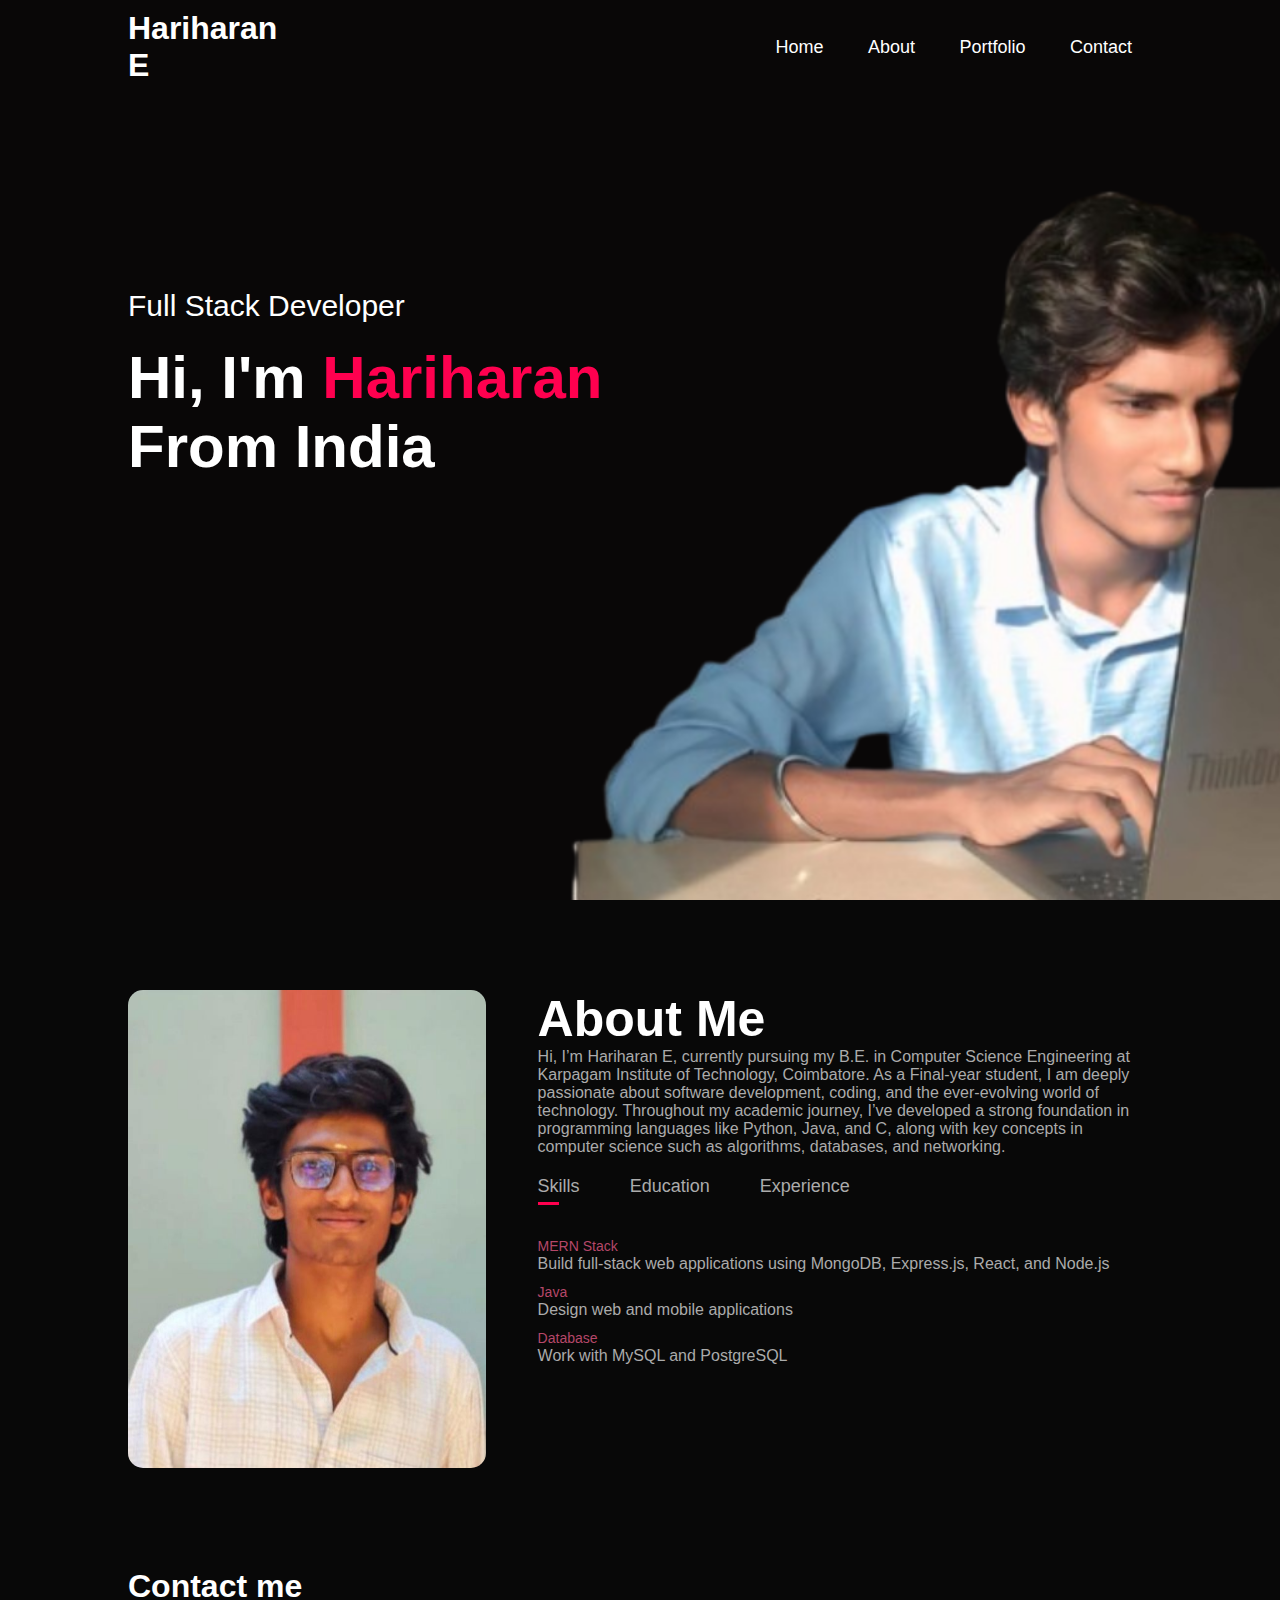
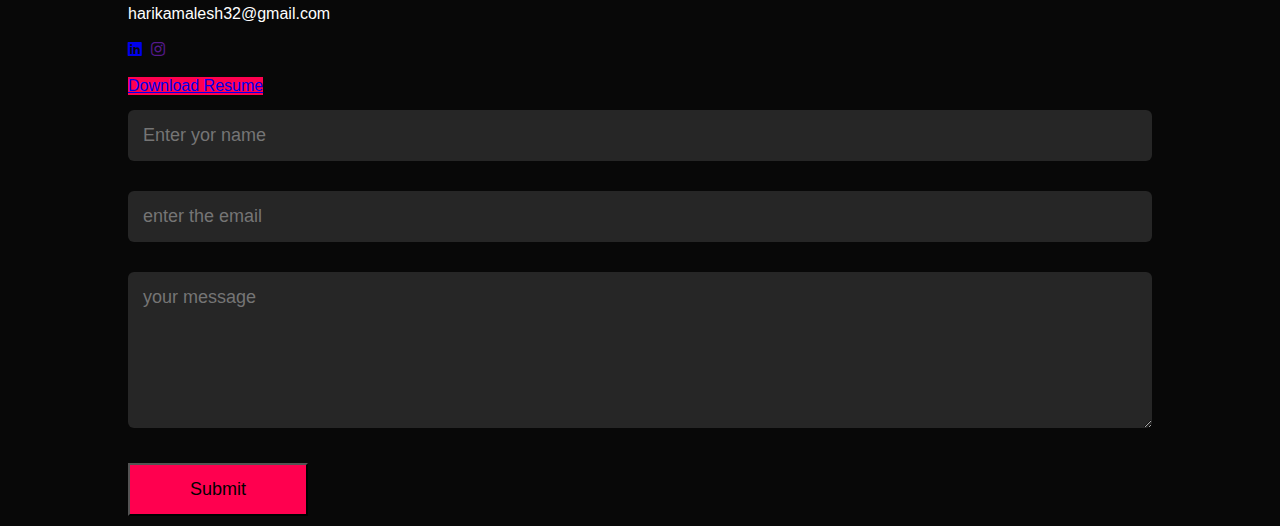
<file: index.html>
<! DOCTYPE html>
<html lanf="en">
<head>
    <meta charset="UTF-8">
    <meta http-equi="X-UA-Compatible" content="IE=edge">
    <meta name="viewport" content="width=device-width,initial-scale=1.0">
    <title>Personal Portfolio</title>
    <link rel="stylesheet" href="style.css">
    <link rel="stylesheet" href="https://cdnjs.cloudflare.com/ajax/libs/font-awesome/5.15.4/css/all.min.css">
</head>
<body>
    <div id="header">
        <div class="container">
            <nav>
                <h1 class="logo">Hariharan E</h1>
                <ul>
                    <li><a href="#header">Home</a></li>
                    <li><a href="#about">About</a></li>
                    <li><a href="#header">Portfolio</a></li>
                    <li><a href="#contact">Contact</a></li>
                </ul>
            </nav>
            <div class="header-text">
                <p>Full Stack Developer</p>
                <h1>Hi, I'm<span> Hariharan</span><br> From India</h1>
            </div>
        </div>
    </div>
    <div id="about">
        <div class="container">
            <div class="row">
                <div class="about-col-1">
                    <img src="images/hari.jpg.jpg">
                </div>
                <div class="about-col-2">
                    <h1 class="subtitle">About Me</h1>
                    <p>Hi, I’m Hariharan E, currently pursuing my B.E. in Computer Science Engineering at Karpagam Institute of Technology, Coimbatore. As a Final-year student, I am deeply passionate about software development, coding, and the ever-evolving world of technology. Throughout my academic journey, I’ve developed a strong foundation in programming languages like Python, Java, and C, along with key concepts in computer science such as algorithms, databases, and networking.</p>
                    <div class="tab-titles">
                        <p class="tab-links active-link" onclick="opentab('skills')">Skills</p>
                        <p class="tab-links" onclick="opentab('Education')">Education</p>
                        <p class="tab-links" onclick="opentab('Experience')">Experience</p>
                    </div>
                    <div class="tab_contents active-tab" id="skills">
                        <ul>
                            <li><span>MERN Stack</span><br>Build full-stack web applications using MongoDB, Express.js, React, and Node.js</li>
                            <li><span>Java</span><br>Design web and mobile applications</li>
                            <li><span>Database</span><br>Work with MySQL and PostgreSQL</li>

                        </ul>
                    </div>
                    <div class="tab_contents" id="Education">
                        <ul>
                            <li><span>B.E Computer Science Engineering (2022 - 2026)</span><br>Karpagam Institute of Technology, Coimbatore<br> CGPA: 7.9</li>
                            <li><span>Higher Secondary - II year</span><br>Sri rajarajeshwari metric higher secondary school<br> Percentage: 84%</li>
                            <li><span>SSLC</span><br>Sri rajarajeshwari metric higher secondary school<br>Percentage: 80.6%</li>
                        </ul>
                    </div>
                    <div class="tab_contents" id="Experience">
                        <ul>
                            <li><span>Hubble Tech Solutions</span><br>Attended Internship, learned about web essentials</li>
                        </ul>
                    </div>
                </div>
            </div>
        </div>
    </div>
<!-------contact---->

<div id="contact">
    <div class="container">
        <div class="contactleft">
            <h1 class="sub-title">Contact me</h1>
            <p>harikamalesh32@gmail.com</p><br>
            <div class="socialmedia">
                <a href="https://www.linkedin.com/in/hariharan-4a28a7269/"><i class="fab fa-linkedin"></i></a>&nbsp;
                <a href=""><i class="fab fa-instagram"></i></a>
            </div><br>
            <a href="images/Hari_resume.pdf" download class="btn btn2">Download Resume</a>
        </div>
        <div class="contact-right">
            <form action="https://formspree.io/f/movwwvpo" method="POST">
                <input type="text" name="Name" placeholder="Enter yor name" required>
                <input type="email" name="email" placeholder="enter the email" required>
                <textarea name="message" rows="6" placeholder="your message"></textarea>
                <button type="Submit" class="btn btn2">Submit</button>
            </form>
        </div>
    </div>

</div>

<script>
    var tablinks=document.getElementsByClassName("tab-links");
    var tabcontents=document.getElementsByClassName("tab_contents");
    function opentab(tabname){
        for(tablink of tablinks){
            tablink.classList.remove("active-link");
        }
        for(tabcontent of tabcontents){
            tabcontent.classList.remove("active-tab");
        }
        event.currentTarget.classList.add("active-link");
        document.getElementById(tabname).classList.add("active-tab");
    }
    

</script>
</body>
</html>
</file>
<file: style.css>
*{
    margin: 0;
    padding:0;
    font-family: 'poppins',sans-serif;
    box-sizing: border-box;
}
html {
    scroll-behavior: smooth;
}

body{
    background: #080808;
    color: #fff;
     
}
#header{
    width: 100%;
    height: 100vh;
    background-image: url(images/haribg.png);
    background-size: cover;
    background-position: center;
}
.container{
    padding: 10px 10%;
}
nav{
    display: flex;
    align-items: center;
    justify-content: space-between;
    flex-wrap: wrap;
}
.logo{
    width: 140px;
}
nav ul li{
    display: inline-block;
    list-style: none;
    margin: 10px 20px;
}
nav ul li a{
    color: white;
    text-decoration: none;
    font-size: 18px;
    position: relative;
}
nav ul li a::after{
    content: '';
    width: 0;
    height: 3px;
    background: #ff004f;
    position: absolute;
    left: 0;
    bottom: -6px;
    transition: 0.5s;
}
nav ul li a:hover::after{
    width: 100%;   
}
.header-text{
    font-size: 30px;
    margin-top: 20%;
}
.header-text h1{
    font-size: 60px;
    margin-top: 20px;
}

.header-text h1 span{
    color: #ff004f;

}
/*-------------about----------*/
#about{
    padding: 80px 0;
    color: #ababab;
}
.row{
    display: flex;
    justify-content: space-between;
    flex-wrap: wrap;
}
.about-col-1{
    flex-basis: 35%;
}
.about-col-1 img{
    width: 100%;
    border-radius: 15px;
}
.about-col-2{
    flex-basis: 60%;
}
.subtitle{
    font-size: 50px;
    font-weight: 600;
    color: white;
}
.tab-titles{
    display: flex;
    margin: 20px 0 40px;
}

.tab-links{
     margin-right: 50px;
     font-size: 18px;
     font-weight: 500;
     cursor: pointer;
     position: relative;
}
.tab-links::after{
    content: "";
    width: 0;
    height: 3px;
    background: #ff004f;
    position: absolute;
    left: 0;
    bottom: -8px;
    transition: 0.5s;
}
 .tab-links.active-link::after{
    width: 50%;
 }
.tab_contents ul li{
    list-style: None;
    margin: 10px 0;
}
.tab_contents ul li span{
    color: #b54769;
    font-size: 14px;
}
.tab_contents{
    display: none;
}
.tab_contents.active-tab{
    display: block;
}
.contact-left{
    flex-basis: 35%;
}
.contact-right{
    flex-basis: 60%;
}
.contact-left p{
    margin-top: 30px;
}
.contact-left p i{
    color: #ff004f;
    margin-right: 15px;
    font-size: 25px;
}
.social-icons a{
    text-decoration: none;
    font-size: 50px;
    margin-right: 15px;
    color: #ababab;
    display: inline-block;
    transition: transform 0.5s;
}
.social-icons a:hover{
    color: #ff004f;
    transform: translateY(-5px);
}
.btn.btn2{
    display: inline-block;
    background: #ff004f;
}
.contact-right form{
    width: 100%;
}
form input, form textarea{
    width: 100%;
    border: 0;
    outline: none;
    background: #262626;
    padding:15px;
    margin: 15px 0;
    color: #fff;
    font-size: 18px;
    border-radius: 6px;
}
form .btn2{
    padding: 14px 60px;
    font-size: 18px;
    margin-top: 20px;
    cursor: pointer;
}
</file>
